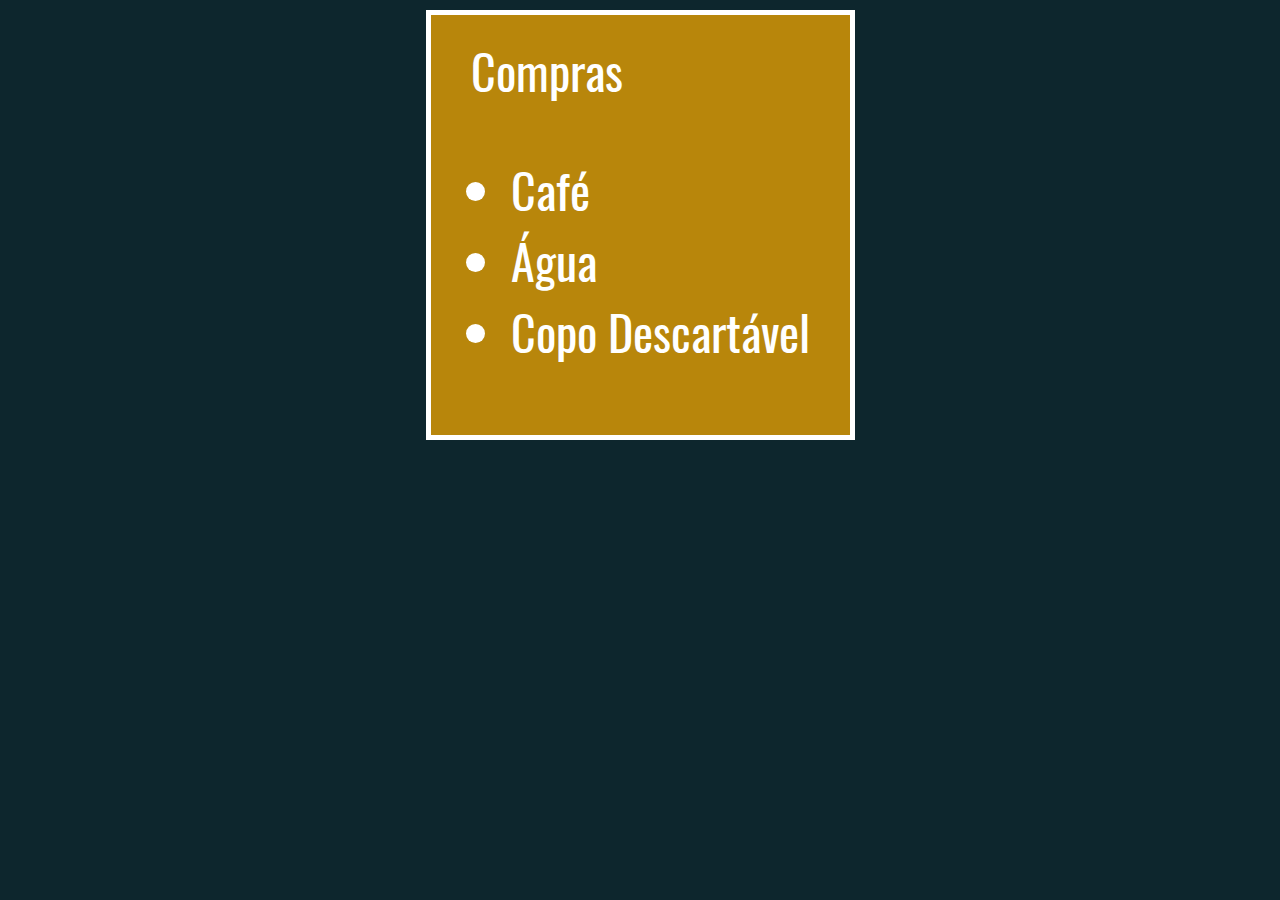
<file: acessandoAtributos2.html>
<!DOCTYPE html>
<html>

<head>
    <meta charset='UTF-8'>
    <title>Acessando Atributos #02</title>
    <link rel='stylesheet' href='css/estilo.css'>
</head>

<body class='conteudo exercicio'>
    <div>
        <label for="compras">Compras</label>
        <ul id="compras" destino='escritório' data-urgencia="5">
            <li>Café</li>
            <li>Água</li>
            <li>Copo Descartável</li>
        </ul>
    </div>
    <script>
        const lista = document.querySelector('div ul[destino="escritório"]')
        console.log('childNodes', lista.childNodes)
        console.log('destino', lista.getAttribute('destino'))
        console.log('hasAttribute', lista.hasAttribute('destino'))
        lista.setAttribute('destino', 'empresa')
        lista.setAttribute('status', 'aberto')
        lista.removeAttribute('destino')

        console.log(lista.dataset.urgencia)
        lista.dataset.urgencia = 4
        console.log(lista.getAttribute('data-urgencia'))

        const label = document.querySelector('label')
        console.log(label.for)
        console.log(label.htmlFor)
        console.log(label.getAttribute('for'))
    </script>
</body>

</html>
</file>
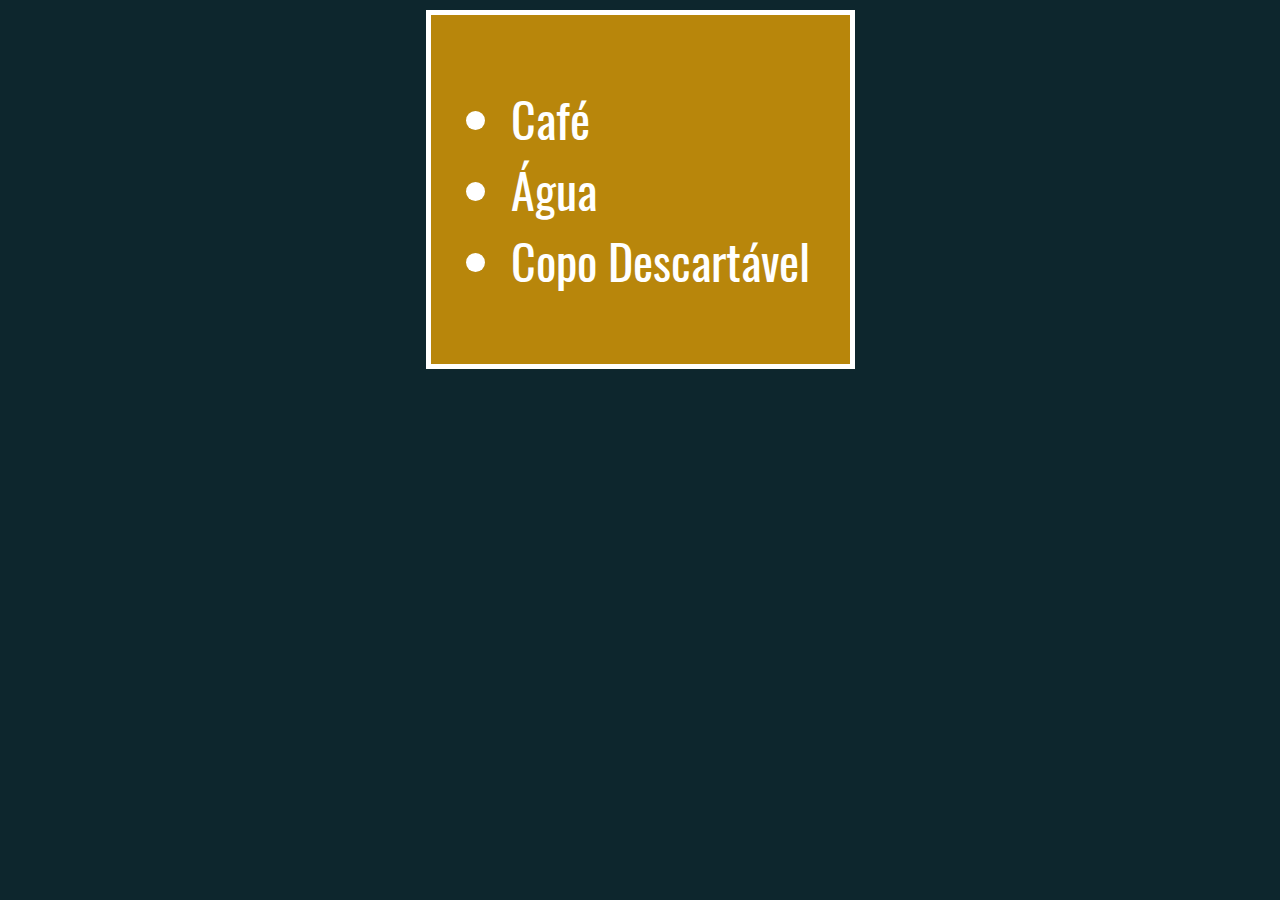
<file: acessandoAtributos3.html>
<!DOCTYPE html>
<html>

<head>
    <meta charset='UTF-8'>
    <title>Acessando Atributos #03</title>
    <link rel='stylesheet' href='css/estilo.css'>
</head>

<body class='conteudo exercicio'>
    <div>
        <ul id="compras" destino='escritório' data-urgencia="5">
            <li>Café</li>
            <li>Água</li>
            <li>Copo Descartável</li>
        </ul>
    </div>
    <script>
        const lista = document.querySelector('#compras')

        console.log(lista.attributes)
        console.log(lista.attributes[0])
        console.log(lista.attributes.id)
        console.log(lista.attributes.destino)
        console.log(lista.attributes['data-urgencia'])
    </script>
</body>

</html>
</file>
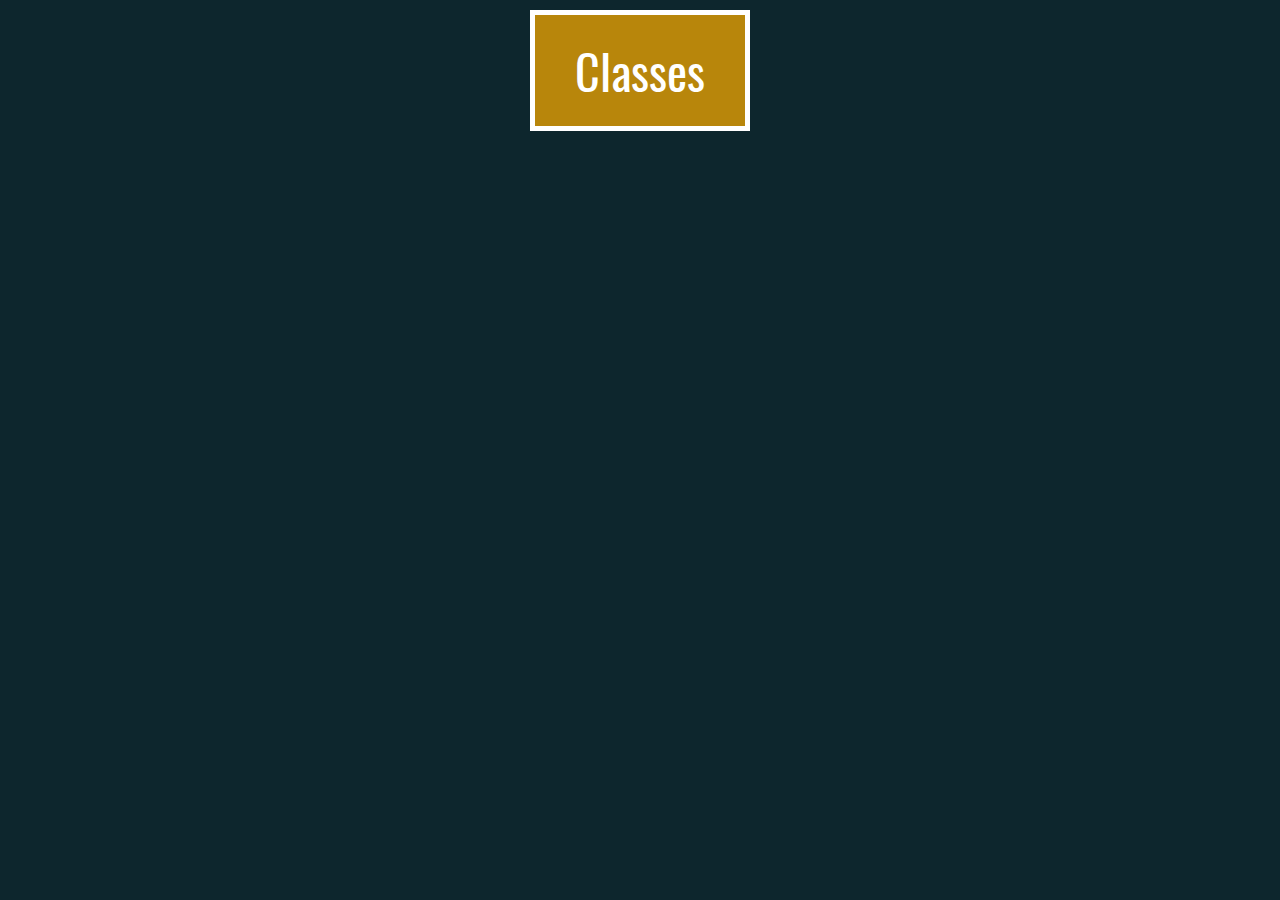
<file: acessandoClasses.html>
<!DOCTYPE html>
<html>

<head>
    <meta charset='UTF-8'>
    <title>Acessando Classes</title>
    <link rel='stylesheet' href='css/estilo.css'>
</head>

<body class='conteudo exercicio'>
    <div>
        Classes
    </div>
    <script>
        const classes = document.querySelector('div').classList

        classes.add('destaque')
        classes.remove('destaque')
        classes.toggle('destaque')
        console.log(classes.contains('destaque'))
        console.log(classes.length)
        classes.toggle('destaque')
        console.log(classes.length)
    </script>
</body>

</html>
</file>
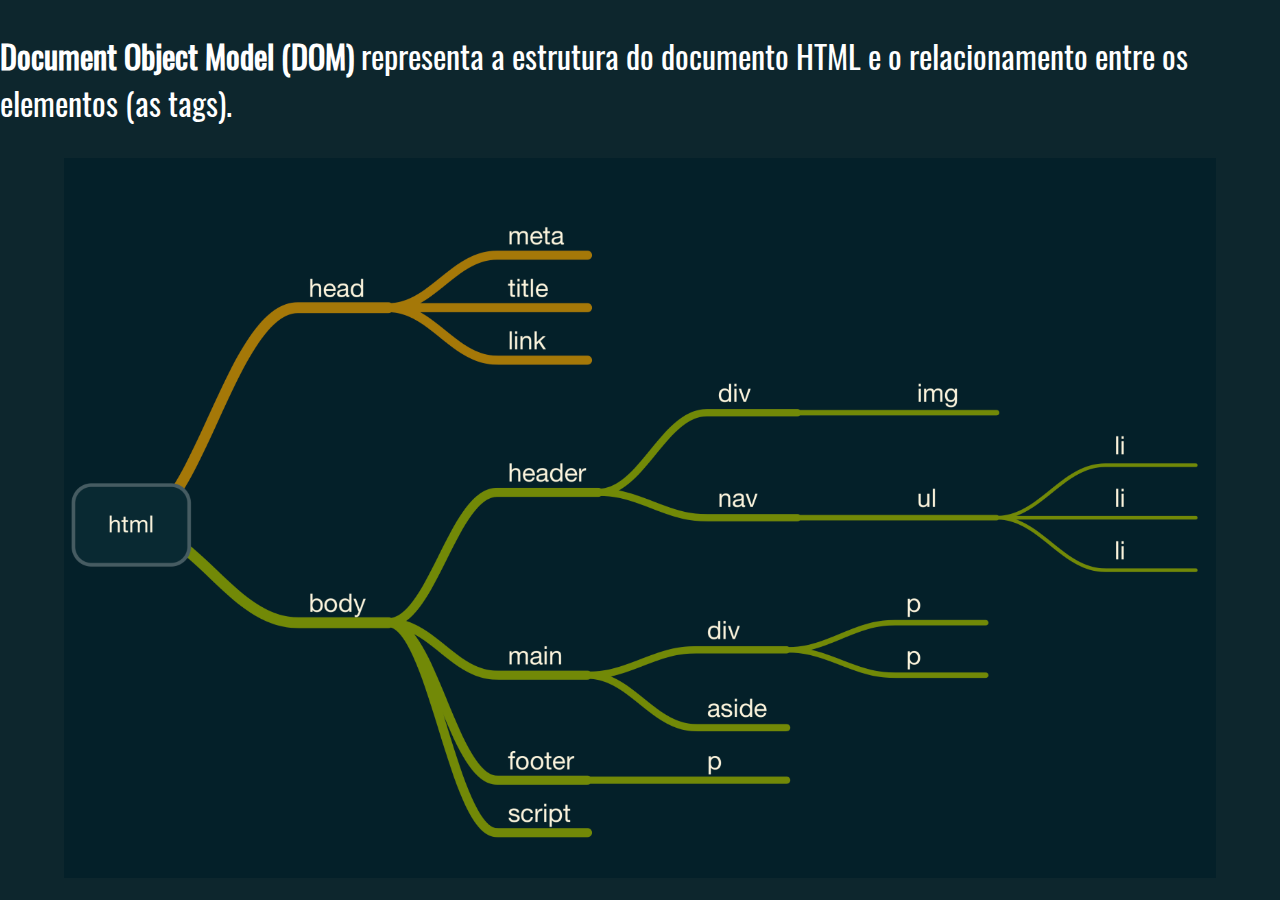
<file: dom.html>
<!DOCTYPE html>
<html>
<head>
    <meta charset="UTF-8">
    <title>O que é DOM?</title>
    <link rel="stylesheet" href="css/estilo.css">
    <style>
        p {
            font-size: 2em;
        }

        .conteudo img {
            height: 80%;
        }
    </style>
</head>
<body class="conteudo">
    <p>
        <strong>Document Object Model (DOM)</strong> representa a estrutura do documento HTML e o relacionamento entre os elementos (as tags).
    </p>
    <img src="imgs/dom.png" alt="DOM">
</body>
</html>
</file>
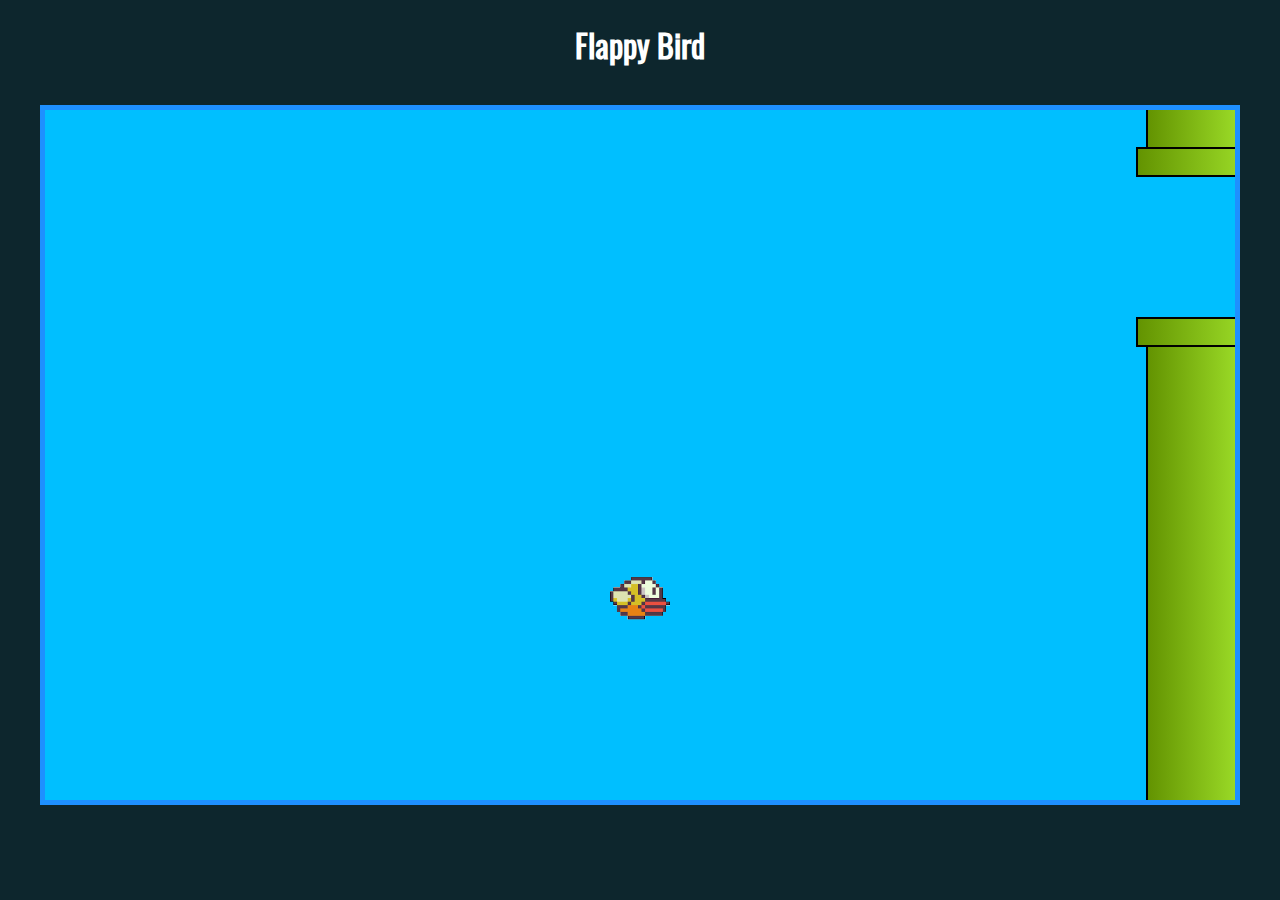
<file: flappy.html>
<!DOCTYPE html>
<html>

<head>
    <meta charset="UTF-8">
    <title>Flappy Bird</title>
    <link rel="stylesheet" href="css/estilo.css">
    <link rel="stylesheet" href="css/flappy.css">
</head>

<body class="conteudo">
    <h1>Flappy Bird</h1>
    <div wm-flappy>
      
    </div>
    <script src="js/flappy.js"></script>
</body>

</html>
</file>
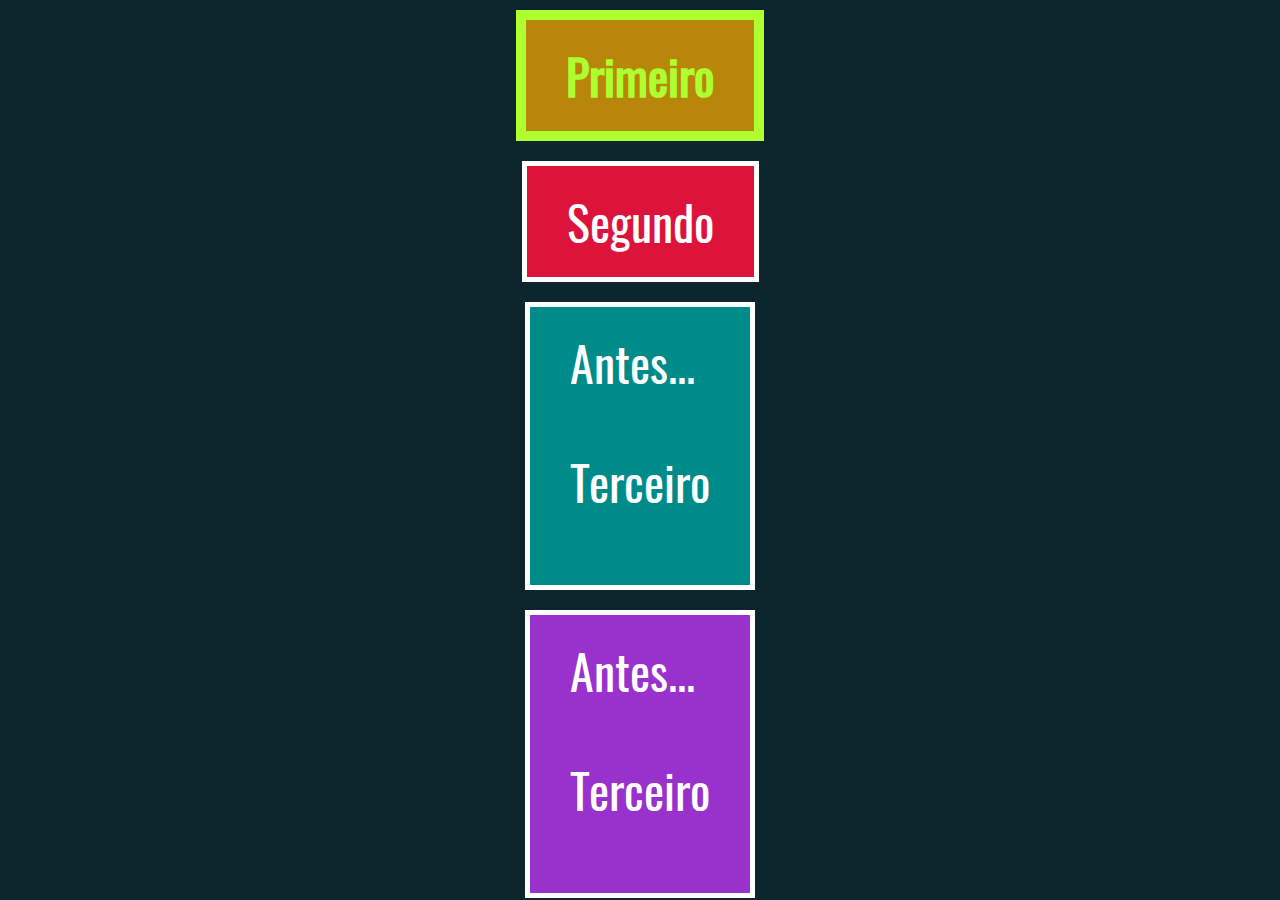
<file: modificandoHTML1.html>
<!DOCTYPE html>
<html>

<head>
    <meta charset='UTF-8'>
    <title>Modificando HTML #01</title>
    <link rel='stylesheet' href='css/estilo.css'>
</head>

<body class='conteudo exercicio'>
    <script>
        const body = document.querySelector('body')

        const div1 = document.createElement('div')
        div1.classList.add('destaque')
        div1.innerHTML = "Primeiro"

        const div2 = document.createElement('div')
        div2.setAttribute('wm-atricuto', 'valor')
        div2.innerHTML = "Segundo"

        const p = document.createElement('p')
        p.innerHTML = "Terceiro"

        const div3 = document.createElement('div')
        div3.appendChild(p)

        body.appendChild(div1)
        body.appendChild(div2)
        body.appendChild(div3)

        const texto = document.createTextNode('Antes...')
        div3.insertBefore(texto, div3.childNodes[0])

        const div4 = div3.cloneNode(true)
        body.append(div4)

    </script>
    
</body>

</html>
</file>
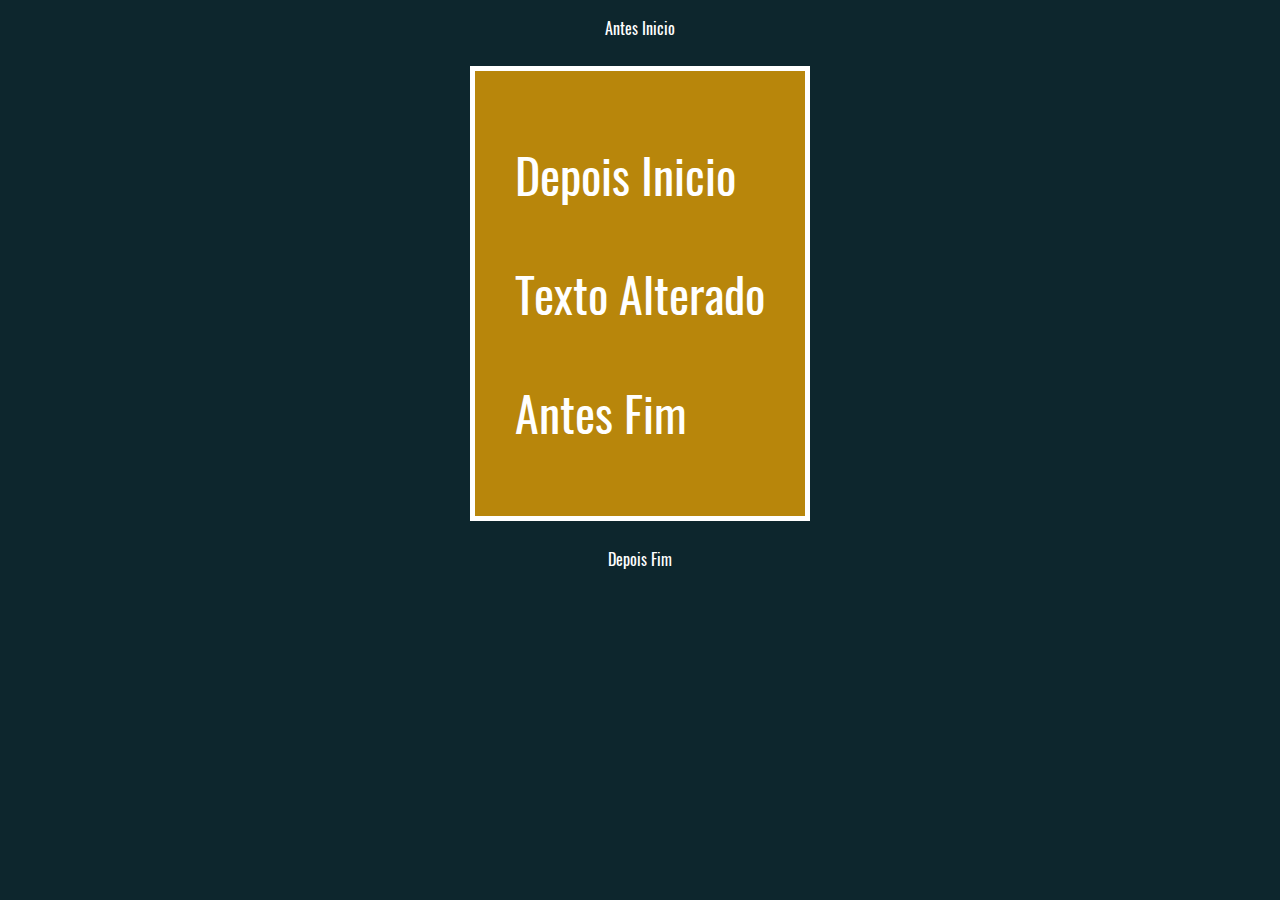
<file: modificandoHTML2.html>
<!DOCTYPE html>
<html>

<head>
    <meta charset='UTF-8'>
    <title>Modificando HTML #02</title>
    <link rel='stylesheet' href='css/estilo.css'>
</head>

<body class='conteudo exercicio'>
    <div>
        <p>Texto Inicial</p>
    </div>
    <script>
        const div = document.querySelector('div')

        div.innerHTML = 'Texto Alterado'
        //div.outerHTML = 'Texto Alterado'
        div.insertAdjacentHTML('beforebegin', '<p>Antes Inicio</p>')
        div.insertAdjacentHTML('afterbegin', '<p>Depois Inicio</p>')
        div.insertAdjacentHTML('beforeend', '<p>Antes Fim</p>')
        div.insertAdjacentHTML('afterend', '<p>Depois Fim</p>')

        console.log(div.innerText)
    </script>
</body>

</html>
</file>
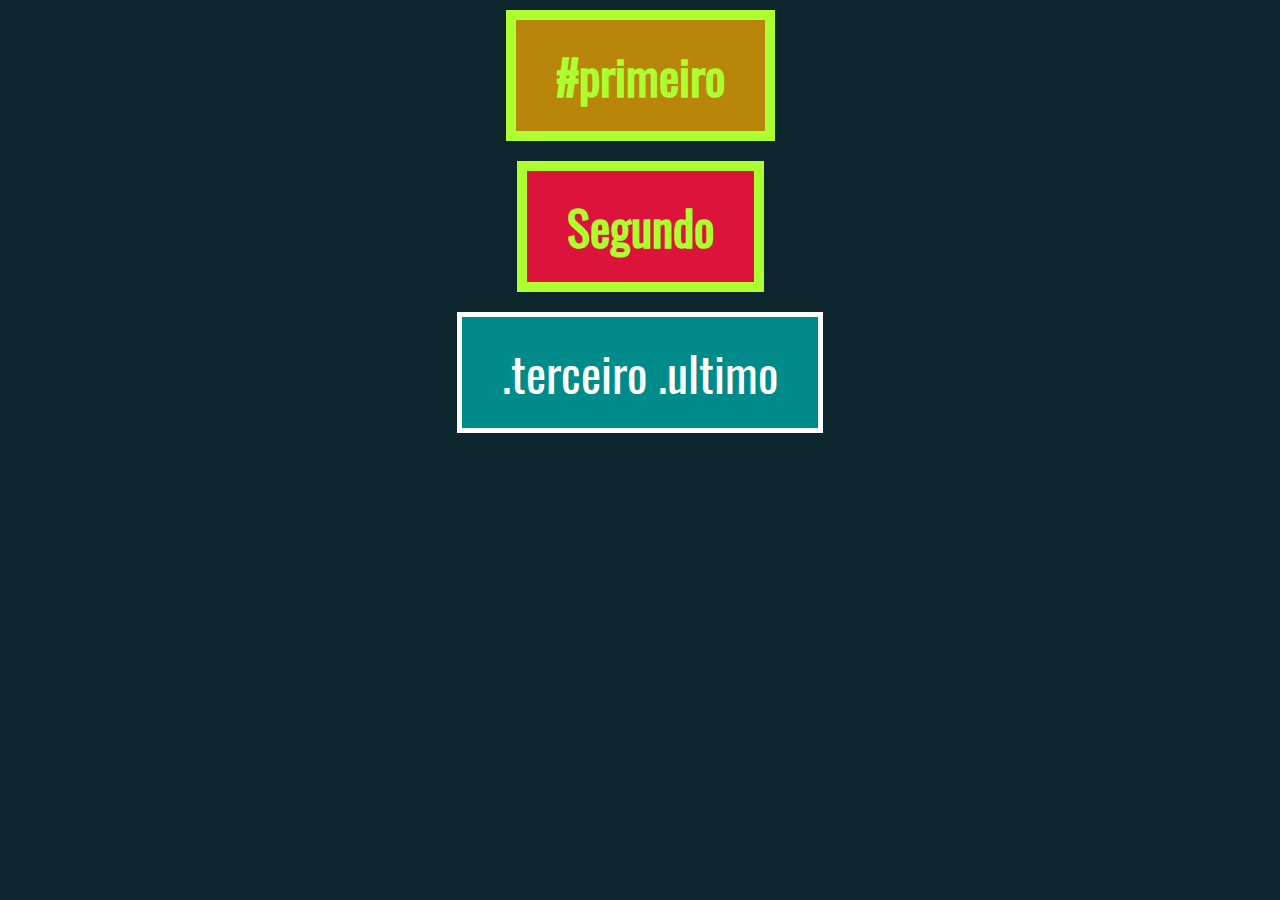
<file: selecionandoElementos1.html>
<!DOCTYPE html>
<html>
<head>
    <meta charset="UTF-8">
    <title>Selecionar Elementos #01</title>
    <link rel="stylesheet" href="css/estilo.css">
</head>
<body class="conteudo exercicio">
    <div id="primeiro">#primeiro</div>
    <div>Segundo</div>
    <div class="terceiro ultimo">.terceiro .ultimo</div>
    <script>              
        document.getElementById('primeiro').classList.add('destaque')

        const divs = document.getElementsByTagName('div')
        Array.from(divs).forEach(e => e.classList.remove('destaque'))
   
        const divsArray = [...divs]
        divsArray.forEach(e => e.classList.add('destaque'))

        const ultimoselementos = document.getElementsByClassName('ultimo')
        for(let e of ultimoselementos){
            e.classList.remove('destaque')
        }
   </script>
</body>
</html>
</file>
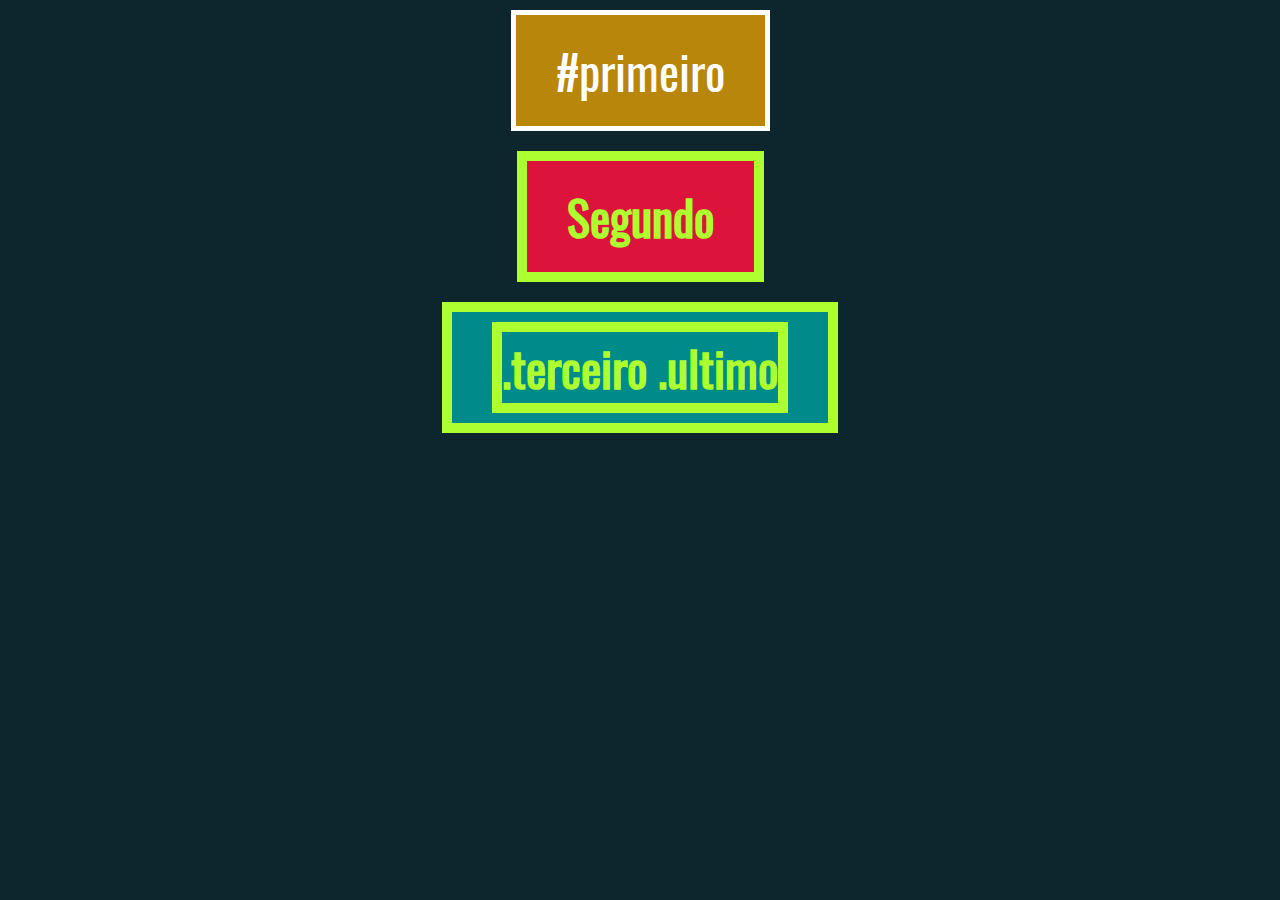
<file: selecionandoElementos2.html>
<!DOCTYPE html>
<html>
<head>
    <meta charset="UTF-8">
    <title>Selecionar Elementos #02</title>
    <link rel="stylesheet" href="css/estilo.css">
</head>
<body class="conteudo exercicio">
    <div id="primeiro">#primeiro</div>
    <div>Segundo</div>
    <div class="terceiro ultimo"><span wb-attrib>.terceiro .ultimo</span></div>
    <script>              
        document.querySelector('#primeiro').classList.add('destaque')

        const selecionar = seletor =>
            document.querySelectorAll(seletor).forEach(e => e.classList.add('destaque'))

        const deselecionar = seletor =>
            document.querySelectorAll(seletor).forEach(e => e.classList.remove('destaque'))

        selecionar('div')

        deselecionar('*')

        selecionar('.terceiro.ultimo')

        deselecionar('*')

        selecionar(':not(#primeiro)')
    </script>
</body>
</html>
</file>
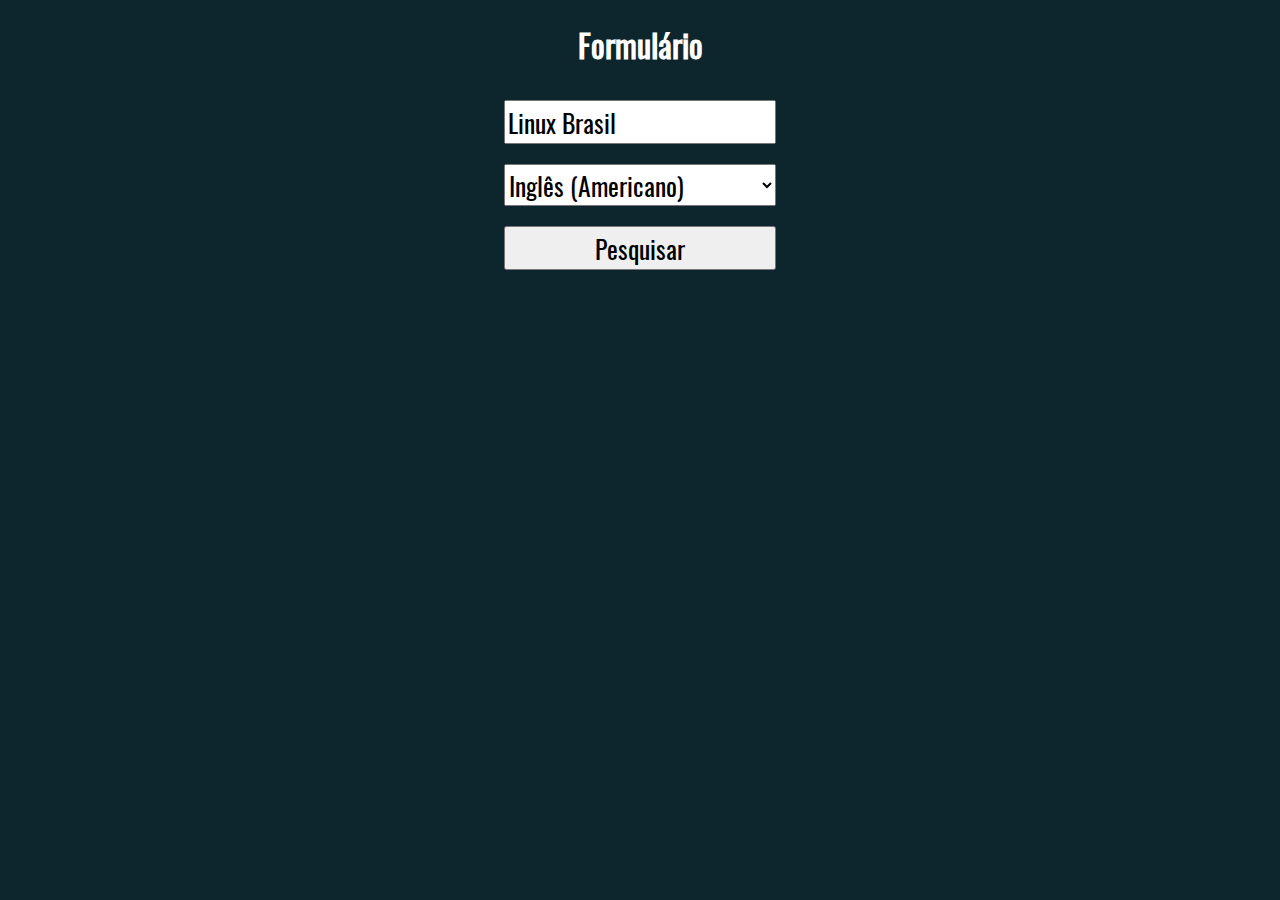
<file: selecionandoElementos3.html>
<!DOCTYPE html>
<html>

<head>
    <meta charset="UTF-8">
    <title>Selecionar Elementos #03</title>
    <link rel="stylesheet" href="css/estilo.css">
    <style>
        form {
            display: flex;
            flex-direction: column;
        }
        
        form input,
        form select,
        form button {
            margin: 10px;
            font-size: 1.6em;
        }
    </style>
</head>

<body class="conteudo exercicio">
    <h1>Formulário</h1>
    <form name="pesquisa" action="http://www.google.com.br/search">
        <input type="text" name="q" placeholder="Digite o termo...">
        <select name="hl">
            <option value="pt-br">Português (Brasil)</option>
            <option value="en-us">Inglês (Americano)</option>
        </select>
        <button>Pesquisar</button>
    </form>
    <script>
        console.log(document.forms)
        console.log(document.forms[0])
        console.log(document.getElementsByName('pesquisa'))
        console.log(document.pesquisa)
        document.pesquisa.q.value = 'Linux Brasil'
        document.pesquisa.hl.value = 'en-us'
    </script>
</body>

</html>
</file>
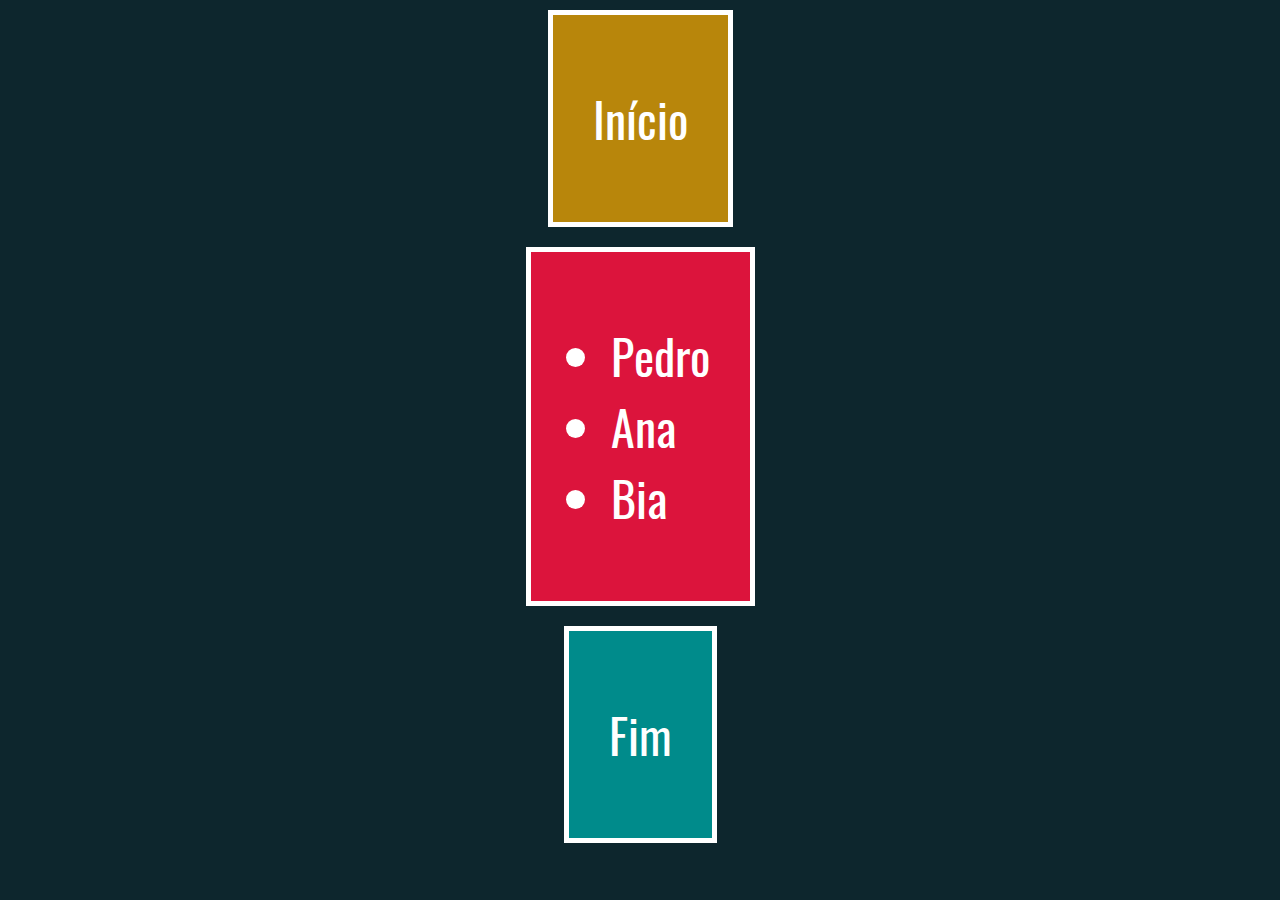
<file: selecionandoElementos4.html>
<!DOCTYPE html>
<html>

<head>
    <meta charset="UTF-8">
    <title>Selecionar Elementos #04</title>
    <link rel="stylesheet" href="css/estilo.css">
</head>

<body class="conteudo exercicio">
    <div>
        <p>Início</p>
    </div>
    <div>
        <ul>
            <li>Pedro</li>
            <li>Ana</li>
            <li>Bia</li>
        </ul>
    </div>
    <div>
        <p>Fim</p>
    </div>
    <script>
        function log(){
            console.log(this)
        }
        HTMLCollection.prototype.log = log
        HTMLElement.prototype.log = log
        NodeList.prototype.log = log
        Node.prototype.log = log

        const lista = document.querySelector('div ul')
        lista.parentNode.log()
        lista.childNodes.log()

        const primeiro = lista.firstChild
        primeiro.log()
        primeiro.nextSibling.log()

        const ultimo = lista.lastChild
        ultimo.log()
        ultimo.previousSibling.log()

        lista.children.log()
        lista.firstElementChild.log()
        lista.lastElementChild.log()
        lista.parentNode.previousSibling.log()

        document.querySelectorAll('div ul li').log()
    </script>
</body>

</html>
</file>
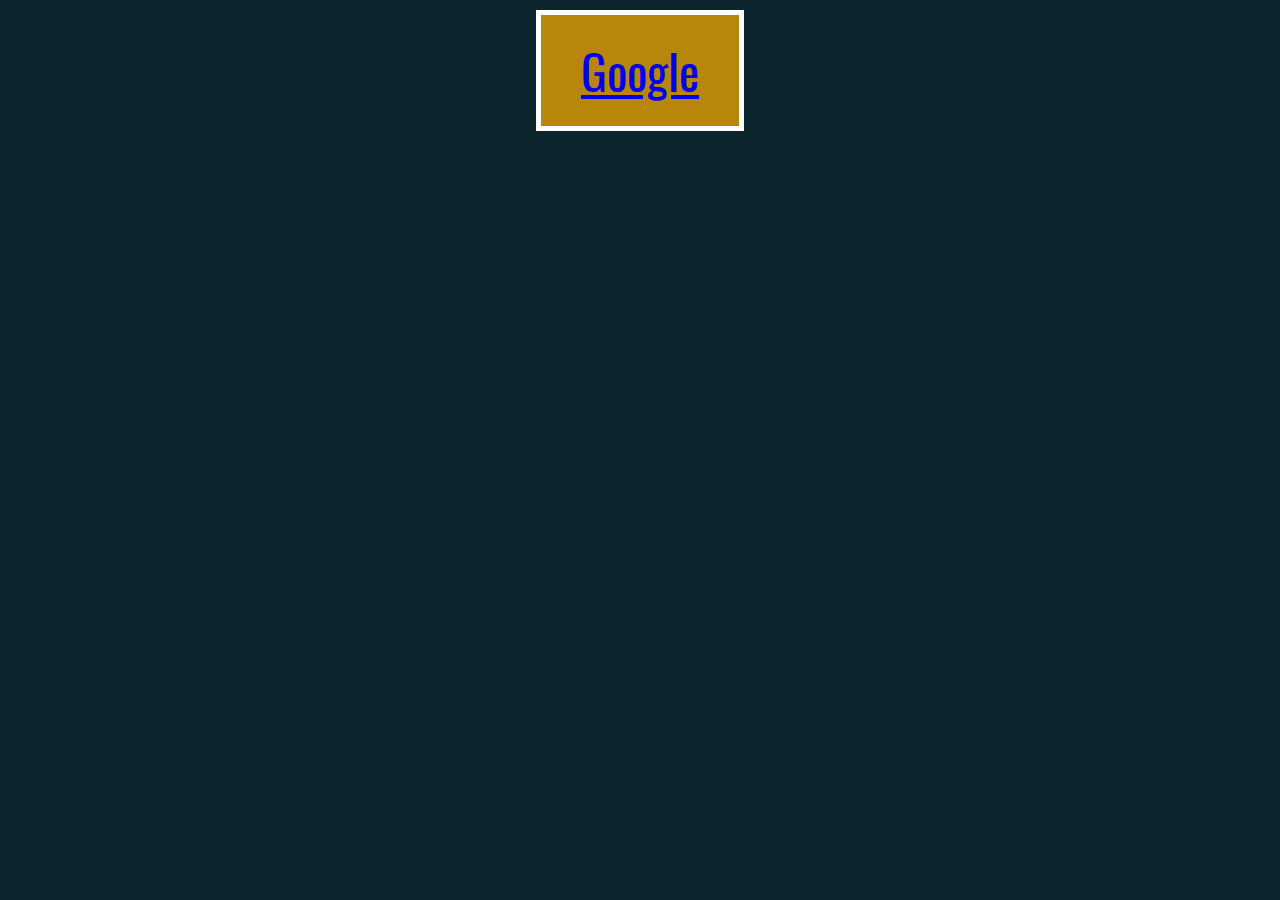
<file: trabalhandoComEventos1.html>
<!DOCTYPE html>
<html>

<head>
    <meta charset='UTF-8'>
    <title>Trabalhando com Eventos #01</title>
    <link rel='stylesheet' href='css/estilo.css'>
</head>

<body class="conteudo exercicio">
    <div>
        <a href="https://google.com.br">Google</a>
    </div>
    <script>
        function navegarEm5Seg(e){
            e.preventDefault()
            setTimeout(()=>{
                const link = e.target
                window.location.href = link.href
            }, 5000)
        }

        const a = document.querySelector('a')
        a.onclick = navegarEm5Seg
    </script>
</body>
</file>
<file: css/estilo.css>
@font-face {
    font-family: 'Oswald';
    src: url('../fonts/Oswald-Regular.ttf') format('truetype');
}

* {
    font-family: 'Oswald', sans-serif;
}

html {
    height: 100%;
}

body {
    margin: 0;
    background-color: #0D262D;
    color: #fff;
    height: 100%;
}

.conteudo {
    display: flex;
    flex-direction: column;
    align-items: center;
    min-height: 100%;
}

.exercicio div {
    font-size: 3em;
    border: solid 5px #fff;
    padding: 20px 40px;
    margin: 10px;
}

.exercicio div:nth-of-type(1) {
    background-color: darkgoldenrod;
}

.exercicio div:nth-of-type(2) {
    background-color: crimson;
}

.exercicio div:nth-of-type(3) {
    background-color: darkcyan;
}

.exercicio div:nth-of-type(4) {
    background-color: darkorchid;
}

.exercicio .destaque {
    border: solid 10px greenyellow;
    color: greenyellow;
    font-weight: bold;
}
</file>
<file: css/flappy.css>
*{
    box-sizing: border-box;
}

@font-face {
    font-family: 'Pixel';
    src: url('../fonts/Pixel.ttf');
}

[wm-flappy]{
    position: relative;
    border: 5px solid dodgerblue;
    height: 700px;
    width: 1200px;
    margin: 15px;
    background-color: deepskyblue;
    overflow: hidden;
}

.passaro {
    position: absolute;
    width: 60px;
    left: calc(50% - 30px);
    bottom: 50%;
}

.par-de-barreiras{
    position: absolute;
    top:0;
    height: 100%;
    display: flex;
    flex-direction: column;
    justify-content: space-between;
}

.barreira{
    display: flex;
    flex-direction: column;
    align-items: center;
}
.barreira .borda{
    height: 30px;
    width: 130px;
    background: linear-gradient(90deg, #639301, #A5E82E);
    border: 2px solid #000;
}

.barreira .corpo{
    height: 40px;
    width: 110px;
    background: linear-gradient(90deg, #639301, #A5E82E);
    border-left: 2px solid #000;
    border-right: 2px solid #000;
}

.progresso{
    position: absolute;
    top: 10px;
    right: 10px;
    font-family: Pixel;
    font-size: 70px;
}
</file>
